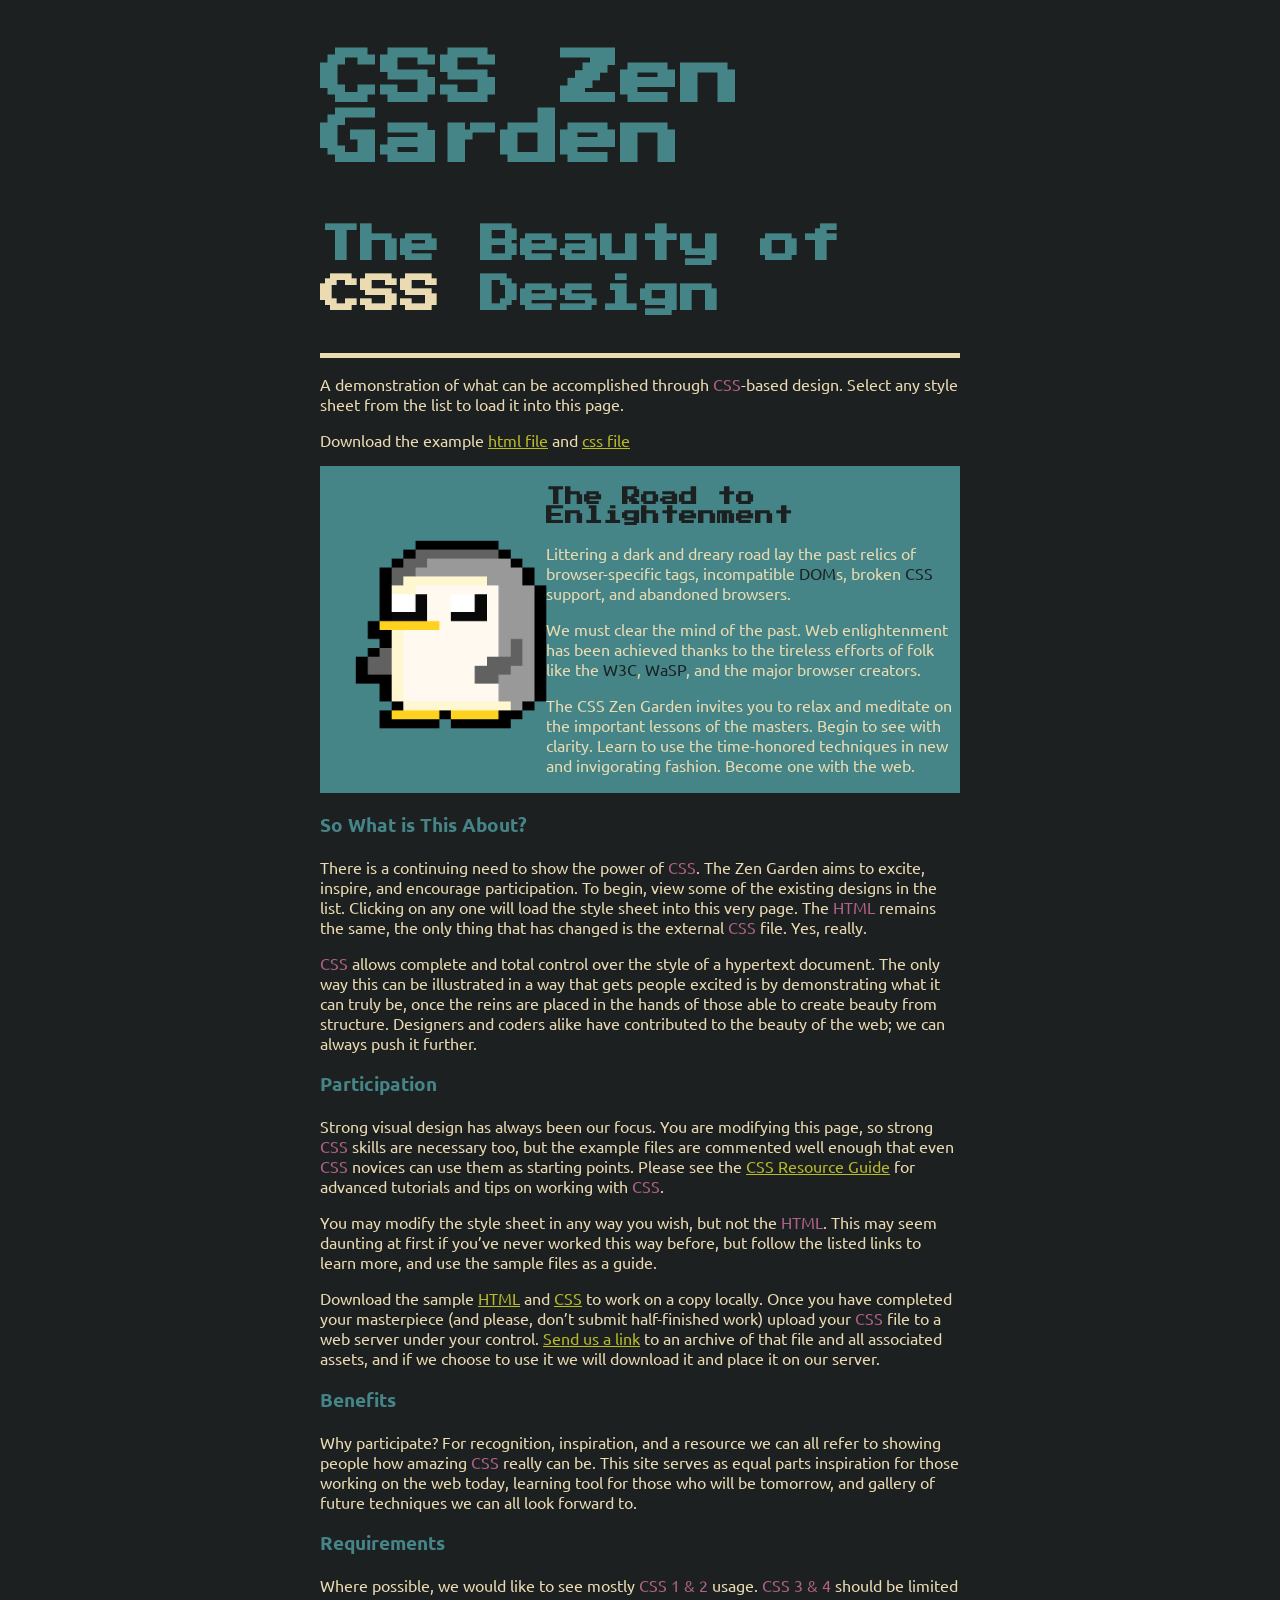
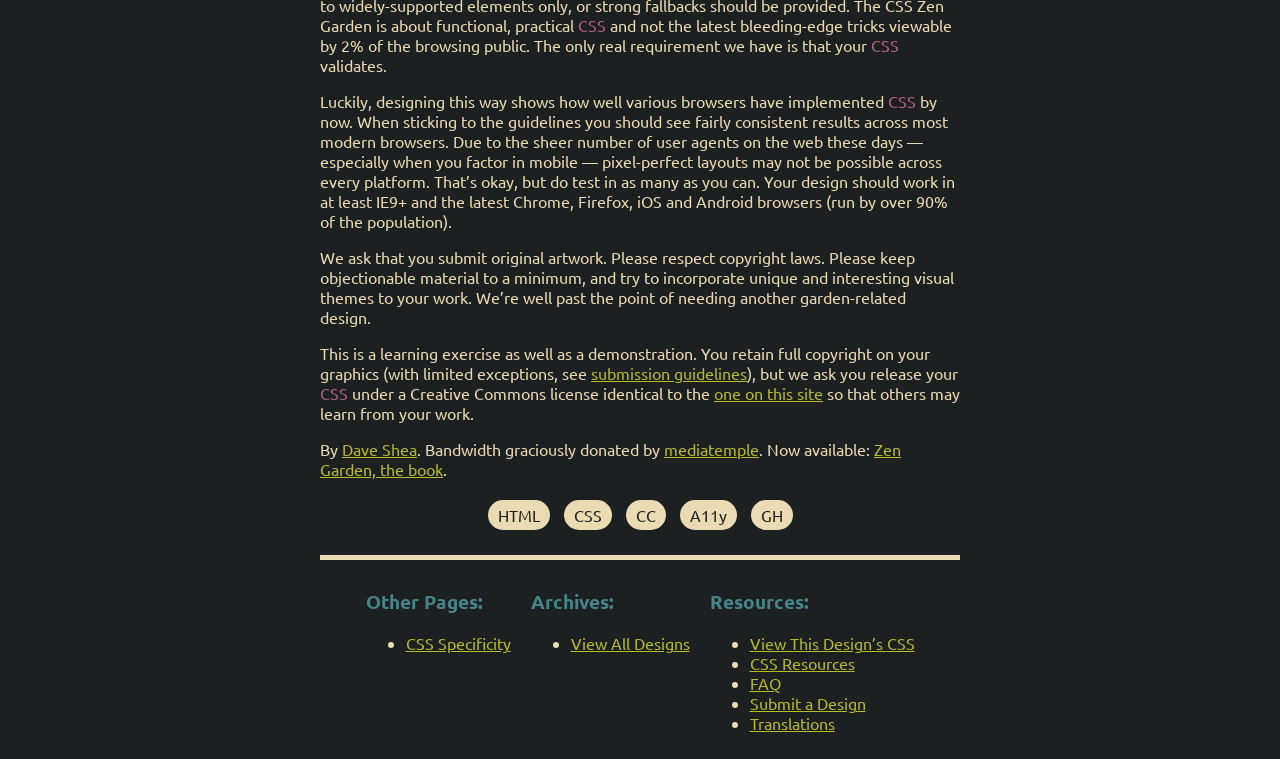
<file: www/index.html>
<!DOCTYPE html>
<html lang="en">
<head>
	<meta charset="utf-8">
	<title>CSS Zen Garden: The Beauty of CSS Design</title>

	<link rel="stylesheet" media="screen" href="style.css?v=28june2023">
	<link rel="alternate" type="application/rss+xml" title="RSS" href="http://www.csszengarden.com/zengarden.xml">

	<meta name="viewport" content="width=device-width, initial-scale=1.0">
	<meta name="author" content="Dave Shea">
	<meta name="description" content="A demonstration of what can be accomplished visually through CSS-based design.">
	<meta name="robots" content="all">
</head>

<body id="css-zen-garden">
<div class="page-wrapper">

	<section class="intro" id="zen-intro">
		<header role="banner">
			<h1>CSS Zen Garden</h1>
			<h2>The Beauty of <abbr title="Cascading Style Sheets">CSS</abbr> Design</h2>
		</header>

		<div class="section-content summary" id="zen-summary" role="article">
			<p>A demonstration of what can be accomplished through <abbr title="Cascading Style Sheets">CSS</abbr>-based design. Select any style sheet from the list to load it into this page.</p>
			<p>Download the example <a href="index.html" title="This page's source HTML code, not to be modified.">html file</a> and <a href="style.css" title="This page's sample CSS, the file you may modify.">css file</a></p>
		</div>

		<div class="section-content preamble" id="zen-preamble" role="article">
			<h3>The Road to Enlightenment</h3>
			<p>Littering a dark and dreary road lay the past relics of browser-specific tags, incompatible <abbr title="Document Object Model">DOM</abbr>s, broken <abbr title="Cascading Style Sheets">CSS</abbr> support, and abandoned browsers.</p>
			<p>We must clear the mind of the past. Web enlightenment has been achieved thanks to the tireless efforts of folk like the <abbr title="World Wide Web Consortium">W3C</abbr>, <abbr title="Web Standards Project">WaSP</abbr>, and the major browser creators.</p>
			<p>The CSS Zen Garden invites you to relax and meditate on the important lessons of the masters. Begin to see with clarity. Learn to use the time-honored techniques in new and invigorating fashion. Become one with the web.</p>
		</div>
	</section>

	<section class="main supporting" id="zen-supporting" role="main">
		<div class="section-content explanation" id="zen-explanation" role="article">
			<h3>So What is This About?</h3>
			<p>There is a continuing need to show the power of <abbr title="Cascading Style Sheets">CSS</abbr>. The Zen Garden aims to excite, inspire, and encourage participation. To begin, view some of the existing designs in the list. Clicking on any one will load the style sheet into this very page. The <abbr title="HyperText Markup Language">HTML</abbr> remains the same, the only thing that has changed is the external <abbr title="Cascading Style Sheets">CSS</abbr> file. Yes, really.</p>
			<p><abbr title="Cascading Style Sheets">CSS</abbr> allows complete and total control over the style of a hypertext document. The only way this can be illustrated in a way that gets people excited is by demonstrating what it can truly be, once the reins are placed in the hands of those able to create beauty from structure. Designers and coders alike have contributed to the beauty of the web; we can always push it further.</p>
		</div>

		<div class="section-content participation" id="zen-participation" role="article">
			<h3>Participation</h3>
			<p>Strong visual design has always been our focus. You are modifying this page, so strong <abbr title="Cascading Style Sheets">CSS</abbr> skills are necessary too, but the example files are commented well enough that even <abbr title="Cascading Style Sheets">CSS</abbr> novices can use them as starting points. Please see the <a href="http://www.mezzoblue.com/zengarden/resources/" title="A listing of CSS-related resources"><abbr title="Cascading Style Sheets">CSS</abbr> Resource Guide</a> for advanced tutorials and tips on working with <abbr title="Cascading Style Sheets">CSS</abbr>.</p>
			<p>You may modify the style sheet in any way you wish, but not the <abbr title="HyperText Markup Language">HTML</abbr>. This may seem daunting at first if you&#8217;ve never worked this way before, but follow the listed links to learn more, and use the sample files as a guide.</p>
			<p>Download the sample <a href="index.html" title="This page's source HTML code, not to be modified.">HTML</a> and <a href="style.css" title="This page's sample CSS, the file you may modify.">CSS</a> to work on a copy locally. Once you have completed your masterpiece (and please, don&#8217;t submit half-finished work) upload your <abbr title="Cascading Style Sheets">CSS</abbr> file to a web server under your control. <a href="http://www.mezzoblue.com/zengarden/submit/" title="Use the contact form to send us your CSS file">Send us a link</a> to an archive of that file and all associated assets, and if we choose to use it we will download it and place it on our server.</p>
		</div>

		<div class="section-content benefits" id="zen-benefits" role="article">
			<h3>Benefits</h3>
			<p>Why participate? For recognition, inspiration, and a resource we can all refer to showing people how amazing <abbr title="Cascading Style Sheets">CSS</abbr> really can be. This site serves as equal parts inspiration for those working on the web today, learning tool for those who will be tomorrow, and gallery of future techniques we can all look forward to.</p>
		</div>

		<div class="section-content requirements" id="zen-requirements" role="article">
			<h3>Requirements</h3>
			<p>Where possible, we would like to see mostly <abbr title="Cascading Style Sheets, levels 1 and 2">CSS 1 &amp; 2</abbr> usage. <abbr title="Cascading Style Sheets, levels 3 and 4">CSS 3 &amp; 4</abbr> should be limited to widely-supported elements only, or strong fallbacks should be provided. The CSS Zen Garden is about functional, practical <abbr title="Cascading Style Sheets">CSS</abbr> and not the latest bleeding-edge tricks viewable by 2% of the browsing public. The only real requirement we have is that your <abbr title="Cascading Style Sheets">CSS</abbr> validates.</p>
			<p>Luckily, designing this way shows how well various browsers have implemented <abbr title="Cascading Style Sheets">CSS</abbr> by now. When sticking to the guidelines you should see fairly consistent results across most modern browsers. Due to the sheer number of user agents on the web these days &#8212; especially when you factor in mobile &#8212; pixel-perfect layouts may not be possible across every platform. That&#8217;s okay, but do test in as many as you can. Your design should work in at least IE9+ and the latest Chrome, Firefox, iOS and Android browsers (run by over 90% of the population).</p>
			<p>We ask that you submit original artwork. Please respect copyright laws. Please keep objectionable material to a minimum, and try to incorporate unique and interesting visual themes to your work. We&#8217;re well past the point of needing another garden-related design.</p>
			<p>This is a learning exercise as well as a demonstration. You retain full copyright on your graphics (with limited exceptions, see <a href="http://www.mezzoblue.com/zengarden/submit/guidelines/">submission guidelines</a>), but we ask you release your <abbr title="Cascading Style Sheets">CSS</abbr> under a Creative Commons license identical to the <a href="http://creativecommons.org/licenses/by-nc-sa/3.0/" title="View the Zen Garden's license information.">one on this site</a> so that others may learn from your work.</p>
			<p role="contentinfo">By <a href="http://www.mezzoblue.com/">Dave Shea</a>. Bandwidth graciously donated by <a href="http://www.mediatemple.net/">mediatemple</a>. Now available: <a href="http://www.amazon.com/exec/obidos/ASIN/0321303474/mezzoblue-20/">Zen Garden, the book</a>.</p>
		</div>

		<footer>
			<a href="http://validator.w3.org/check/referer" title="Check the validity of this site&#8217;s HTML" class="zen-validate-html">HTML</a>
			<a href="http://jigsaw.w3.org/css-validator/check/referer" title="Check the validity of this site&#8217;s CSS" class="zen-validate-css">CSS</a>
			<a href="http://creativecommons.org/licenses/by-nc-sa/3.0/" title="View the Creative Commons license of this site: Attribution-NonCommercial-ShareAlike." class="zen-license">CC</a>
			<a href="http://mezzoblue.com/zengarden/faq/#aaa" title="Read about the accessibility of this site" class="zen-accessibility">A11y</a>
			<a href="https://github.com/mezzoblue/csszengarden.com" title="Fork this site on Github" class="zen-github">GH</a>
		</footer>

	</section>


	<aside class="sidebar" role="complementary">
		<div class="wrapper">

			<div class="sidebar-content other-pages" id="other-pages">
				<h3 class="archives">Other Pages:</h3>
				<nav role="navigation">
					<ul>
						<li class="next">
							<a href="specificity.html">
								CSS Specificity
							</a>
						</li>
					</ul>
				</nav>
			</div>

			<div class="sidebar-content design-archives" id="design-archives">
				<h3 class="archives">Archives:</h3>
				<nav role="navigation">
					<ul>
						<li class="viewall">
							<a href="http://www.mezzoblue.com/zengarden/alldesigns/" title="View every submission to the Zen Garden.">
								View All Designs
							</a>
						</li>
					</ul>
				</nav>
			</div>

			<div class="sidebar-content zen-resources" id="zen-resources">
				<h3 class="resources">Resources:</h3>
				<ul>
					<li class="view-css">
						<a href="style.css" title="View the source CSS file of the currently-viewed design.">
							View This Design&#8217;s <abbr title="Cascading Style Sheets">CSS</abbr>						</a>
					</li>
					<li class="css-resources">
						<a href="http://www.mezzoblue.com/zengarden/resources/" title="Links to great sites with information on using CSS.">
							<abbr title="Cascading Style Sheets">CSS</abbr> Resources
						</a>
					</li>
					<li class="zen-faq">
						<a href="http://www.mezzoblue.com/zengarden/faq/" title="A list of Frequently Asked Questions about the Zen Garden.">
							<abbr title="Frequently Asked Questions">FAQ</abbr>
						</a>
					</li>
					<li class="zen-submit">
						<a href="http://www.mezzoblue.com/zengarden/submit/" title="Send in your own CSS file.">
							Submit a Design
						</a>
					</li>
					<li class="zen-translations">
						<a href="http://www.mezzoblue.com/zengarden/translations/" title="View translated versions of this page.">
							Translations
						</a>
					</li>
				</ul>
			</div>
		</div>
	</aside>

</div>

</body>
</html>
</file>
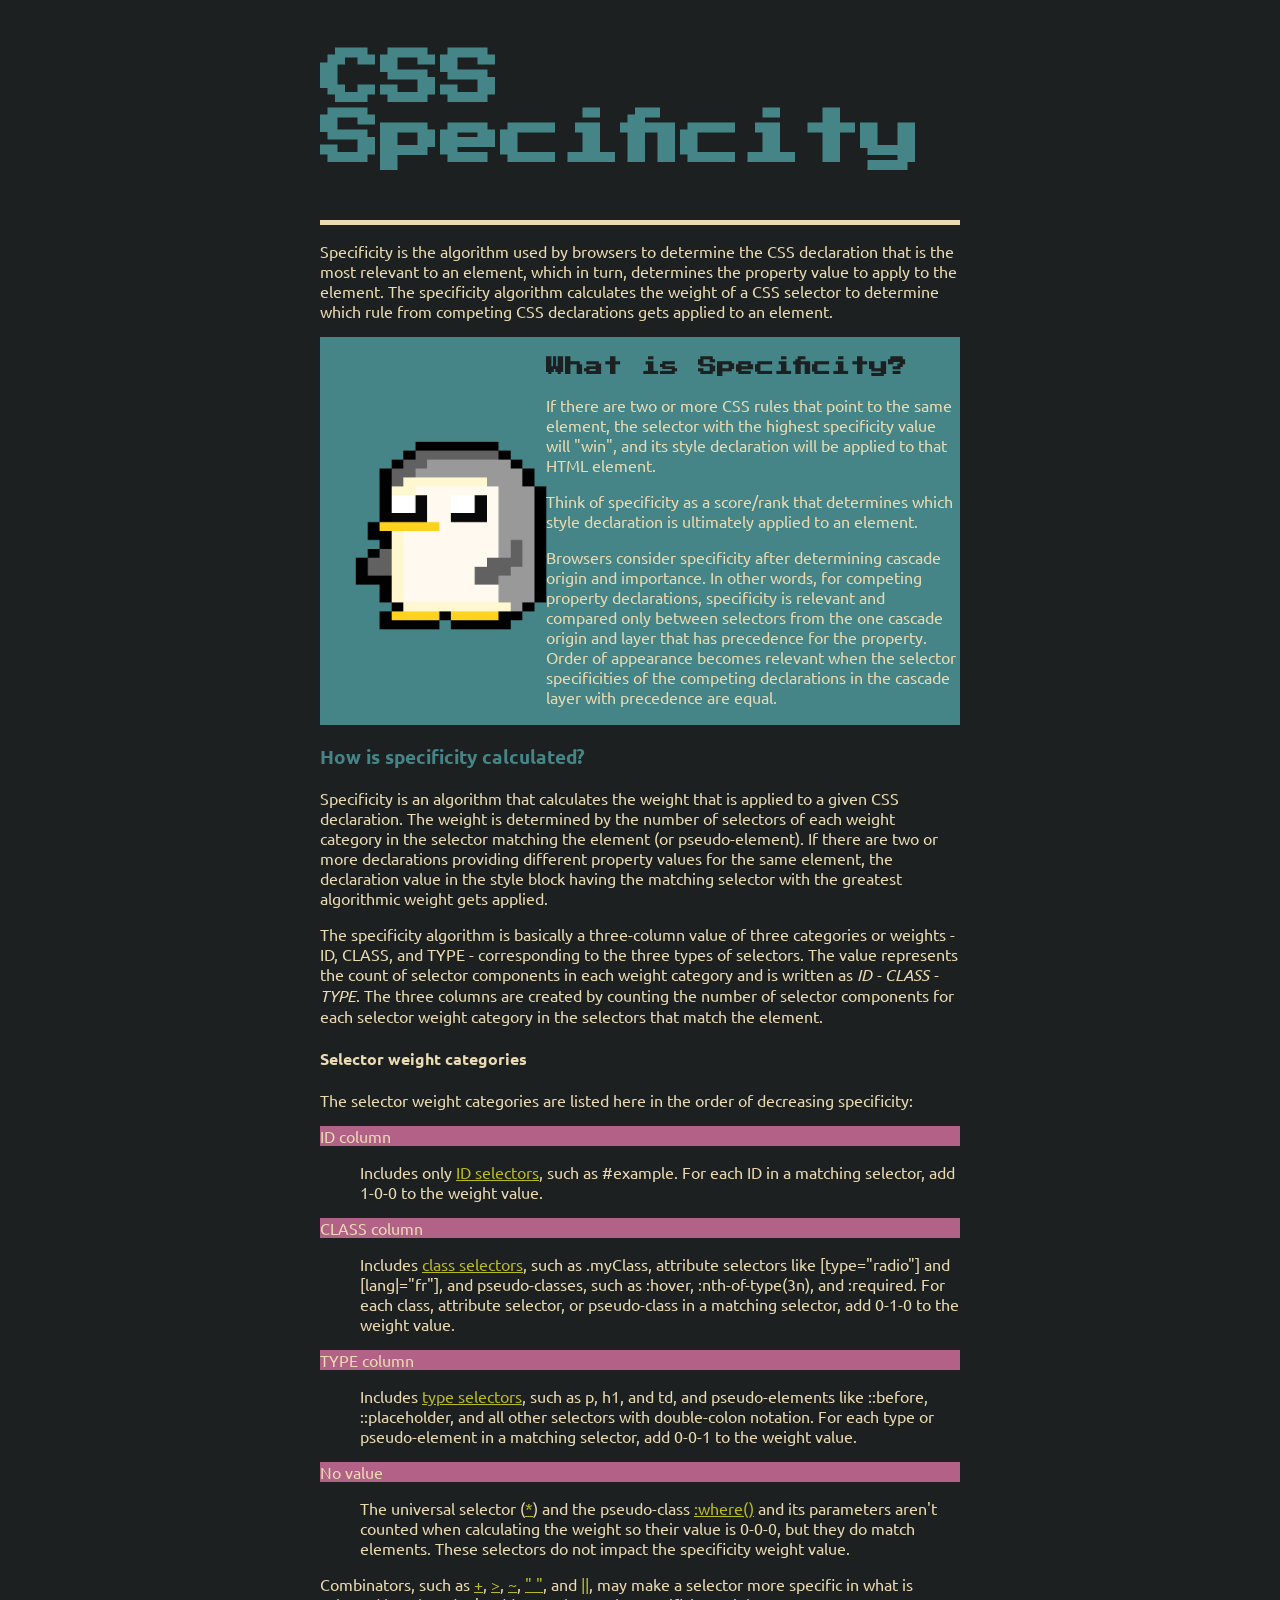
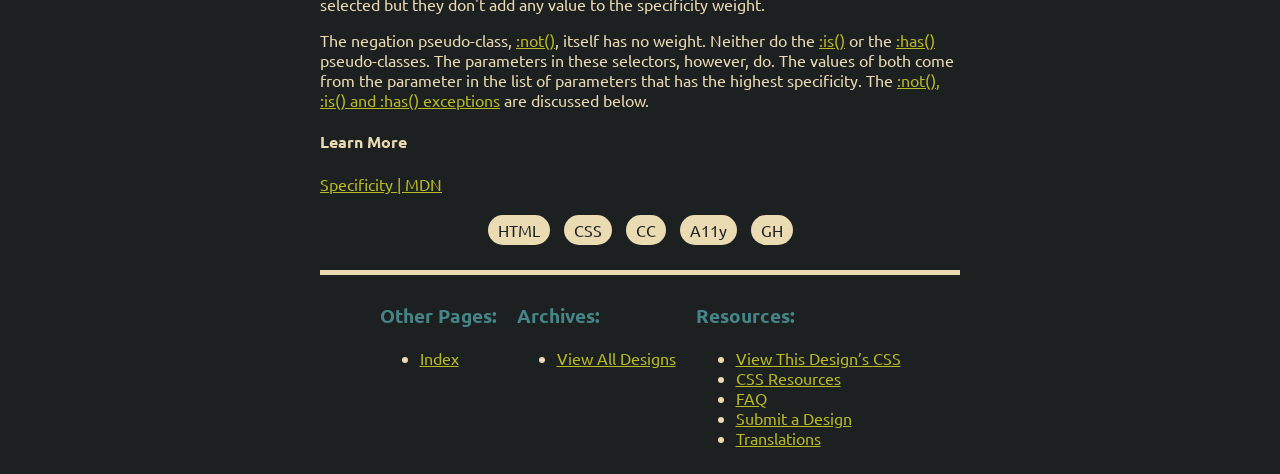
<file: www/specificity.html>
<!DOCTYPE html>
<html lang="en">
<head>
	<meta charset="utf-8">
	<title>CSS Specificity: The Beauty of CSS Design</title>

	<link rel="stylesheet" media="screen" href="style.css?v=28june2023">

	<meta name="viewport" content="width=device-width, initial-scale=1.0">
	<meta name="author" content="Saac Sornchai">
	<meta name="description" content="A demonstration of what can be accomplished visually through CSS-based design.">
	<meta name="robots" content="all">
</head>

<body id="css-specificity">
<div class="page-wrapper">

	<section class="intro" id="specificity-intro">
		<header role="banner">
			<h1>CSS Specificity</h1>
		</header>

		<div class="summary" id="specificity-summary" role="article">
			<p>Specificity is the algorithm used by browsers to determine the CSS declaration that is the most relevant to an element, which in turn, determines the property value to apply to the element. The specificity algorithm calculates the weight of a CSS selector to determine which rule from competing CSS declarations gets applied to an element.</p>
		</div>

		<div class="preamble" id="specificity-preamble" role="article">
			<h3>What is Specificity?</h3>
			<p>If there are two or more CSS rules that point to the same element, the selector with the highest specificity value will "win", and its style declaration will be applied to that HTML element.</p>
			<p>Think of specificity as a score/rank that determines which style declaration is ultimately applied to an element.</p>
			<p>Browsers consider specificity after determining cascade origin and importance. In other words, for competing property declarations, specificity is relevant and compared only between selectors from the one cascade origin and layer that has precedence for the property. Order of appearance becomes relevant when the selector specificities of the competing declarations in the cascade layer with precedence are equal.</p>
		</div>
	</section>

	<section class="main supporting" id="specificity-content" role="main">
		<div class="section-content explanation" id="specificity-explanation" role="article">
			<h3>How is specificity calculated?</h3>
			<p>Specificity is an algorithm that calculates the weight that is applied to a given CSS declaration. The weight is determined by the number of selectors of each weight category in the selector matching the element (or pseudo-element). If there are two or more declarations providing different property values for the same element, the declaration value in the style block having the matching selector with the greatest algorithmic weight gets applied.</p>
			<p>The specificity algorithm is basically a three-column value of three categories or weights - ID, CLASS, and TYPE - corresponding to the three types of selectors. The value represents the count of selector components in each weight category and is written as <em>ID - CLASS - TYPE</em>. The three columns are created by counting the number of selector components for each selector weight category in the selectors that match the element.</p>
		</div>

		<div class="section-content selector-weight" id="selector-weight-categories" role="article">
			<h4>Selector weight categories</h4>
			<p>The selector weight categories are listed here in the order of decreasing specificity:</p>
			
			<dl>
				<dt id="id_column">ID column</dt>
				<dd>
					<p>Includes only <a href="#ID_selectors">ID selectors</a>, such as <code>#example</code>. For each ID in a matching selector, add 1-0-0 to the weight value.</p>
				</dd>
				<dt id="class_column">CLASS column</dt>
				<dd>
					<p>Includes <a href="#Class_selectors">class selectors</a>, such as <code>.myClass</code>, attribute selectors like <code>[type="radio"]</code> and <code>[lang|="fr"]</code>, and pseudo-classes, such as <code>:hover</code>, <code>:nth-of-type(3n)</code>, and <code>:required</code>. For each class, attribute selector, or pseudo-class in a matching selector, add 0-1-0 to the weight value.</p>
				</dd>
				<dt id="type_column">TYPE column</dt>
				<dd>
					<p>Includes <a href="#Type_selectors">type selectors</a>, such as <code>p</code>, <code>h1</code>, and <code>td</code>, and pseudo-elements like <code>::before</code>, <code>::placeholder</code>, and all other selectors with double-colon notation. For each type or pseudo-element in a matching selector, add 0-0-1 to the weight value.</p>
				</dd>
				<dt id="no_value">No value</dt>
				<dd>
					<p>The universal selector (<a href="#Universal_selectors"><code>*</code></a>) and the pseudo-class <a href="#where"><code>:where()</code></a> and its parameters aren't counted when calculating the weight so their value is 0-0-0, but they do match elements. These selectors do not impact the specificity weight value.</p>
				</dd>
			</dl>
			
			<p>Combinators, such as <a href="#Adjacent_sibling_combinator"><code>+</code></a>, <a href="#Child_combinator"><code>&gt;</code></a>, <a href="#General_sibling_combinator"><code>~</code></a>, <a href="#Descendant_combinator">" "</a>, and <a href="#Column_combinator"><code>||</code></a>, may make a selector more specific in what is selected but they don't add any value to the specificity weight.</p>
			
			<p>The negation pseudo-class, <a href="#not"><code>:not()</code></a>, itself has no weight. Neither do the <a href="#is"><code>:is()</code></a> or the <a href="#has"><code>:has()</code></a> pseudo-classes. The parameters in these selectors, however, do. The values of both come from the parameter in the list of parameters that has the highest specificity. The <a href="#the_is_not_and_has_exceptions"><code>:not()</code>, <code>:is()</code> and <code>:has()</code> exceptions</a> are discussed below.</p>
		</div>
		
		<div class="section-content learn-more" id="learn-more-specificity" role="article">
			<h4>Learn More</h4>
			<p><a href="https://developer.mozilla.org/en-US/docs/Web/CSS/Specificity">Specificity | MDN</a></p>
		</div>

		<footer>
			<a href="http://validator.w3.org/check/referer" title="Check the validity of this site&#8217;s HTML" class="zen-validate-html">HTML</a>
			<a href="http://jigsaw.w3.org/css-validator/check/referer" title="Check the validity of this site&#8217;s CSS" class="zen-validate-css">CSS</a>
			<a href="http://creativecommons.org/licenses/by-nc-sa/3.0/" title="View the Creative Commons license of this site: Attribution-NonCommercial-ShareAlike." class="zen-license">CC</a>
			<a href="http://mezzoblue.com/zengarden/faq/#aaa" title="Read about the accessibility of this site" class="zen-accessibility">A11y</a>
			<a href="https://github.com/mezzoblue/csszengarden.com" title="Fork this site on Github" class="zen-github">GH</a>
		</footer>

	</section>


	<aside class="sidebar" role="complementary">
		<div class="wrapper">

			<div class="sidebar-content other-pages" id="other-pages">
				<h3 class="archives">Other Pages:</h3>
				<nav role="navigation">
					<ul>
						<li class="next">
							<a href="index.html">
								Index
							</a>
						</li>
					</ul>
				</nav>
			</div>

			<div class="sidebar-content design-archives" id="design-archives">
				<h3 class="archives">Archives:</h3>
				<nav role="navigation">
					<ul>
						<li class="viewall">
							<a href="http://www.mezzoblue.com/zengarden/alldesigns/" title="View every submission to the Zen Garden.">
								View All Designs
							</a>
						</li>
					</ul>
				</nav>
			</div>

			<div class="sidebar-content zen-resources" id="zen-resources">
				<h3 class="resources">Resources:</h3>
				<ul>
					<li class="view-css">
						<a href="style.css" title="View the source CSS file of the currently-viewed design.">
							View This Design&#8217;s <abbr title="Cascading Style Sheets">CSS</abbr>						</a>
					</li>
					<li class="css-resources">
						<a href="http://www.mezzoblue.com/zengarden/resources/" title="Links to great sites with information on using CSS.">
							<abbr title="Cascading Style Sheets">CSS</abbr> Resources
						</a>
					</li>
					<li class="zen-faq">
						<a href="http://www.mezzoblue.com/zengarden/faq/" title="A list of Frequently Asked Questions about the Zen Garden.">
							<abbr title="Frequently Asked Questions">FAQ</abbr>
						</a>
					</li>
					<li class="zen-submit">
						<a href="http://www.mezzoblue.com/zengarden/submit/" title="Send in your own CSS file.">
							Submit a Design
						</a>
					</li>
					<li class="zen-translations">
						<a href="http://www.mezzoblue.com/zengarden/translations/" title="View translated versions of this page.">
							Translations
						</a>
					</li>
				</ul>
			</div>
		</div>
	</aside>


</div>

<!--

	These superfluous divs/spans were originally provided as catch-alls to add extra imagery.
	These days we have full ::before and ::after support, favour using those instead.
	These only remain for historical design compatibility. They might go away one day.
		
-->
<div class="extra1" role="presentation"></div><div class="extra2" role="presentation"></div><div class="extra3" role="presentation"></div>
<div class="extra4" role="presentation"></div><div class="extra5" role="presentation"></div><div class="extra6" role="presentation"></div>

</body>
</html>
</file>
<file: www/style.css>
/**
 * author: Nopnapat Norasri
 * ID: 6410450133
*/

@import url('https://fonts.googleapis.com/css2?family=Libre+Barcode+39+Text&family=Press+Start+2P&family=Ubuntu&display=swap');

* {
    font-family: 'Libre Barcode 39 Text', cursive;
    font-family: 'Press Start 2P', cursive;
    font-family: 'Ubuntu', sans-serif;
}

body {
    padding: 0px;
    margin: 0px;
    background: #1d2021;
    color: #ebdbb2;
}

/* big container */
.page-wrapper {
    margin-inline: 25%;
}

/* container 1 */
[role=banner] h1 {
    color: #458588;
}

/* section content summary */
.summary {
    border-top: 5px solid #ebdbb2;
}
.summary abbr {
    color: #b16286;
}

/* section content preamble */
.preamble {
    border: 2px solid #458588;
    background-color: #458588;
    background-image: url(penguin.png);
    background-size: 250px 250px;
    background-repeat: no-repeat;
    background-position: 10px;
    padding-left: 35%;
}
.preamble h3 {
    font-family: 'Press Start 2P', cursive;
    color: #1d2021;
}
.preamble abbr {
    color: #1d2021;
}

/* container 2 */
/* section content explanation */
.explanation abbr {
    color: #b16286;
}

/* section content participation */
.participation abbr {
    color: #b16286;
}
.participation p a abbr {
    color: #b8bb26;
}

/* section content benefits */
.benefits abbr {
    color: #b16286;
}

/* section content requirements */
.requirements abbr {
    color: #b16286;
}

dt {
    background-color: #b16286;
}

/* footer */
footer {
    text-align: center;
    padding-top: 10px;
    padding-bottom: 30px;
}

footer a {
    border-radius: 20px;
    background-color: #ebdbb2;
    text-decoration: none;
    padding-top: 5px;
    padding-bottom: 5px;
    padding-left: 10px;
    padding-right: 10px;
    margin: 5px;
}

footer a:hover {
    background-color: #928374;
}

footer a:link {
    color: #1d2021;
}

/* container 3 */
.wrapper {
    border-top: 5px solid #ebdbb2;
    display: flex;
    justify-content: center;
}

.sidebar-content {
    margin: 10px;
}

/* h1-h3 */
h1 {
    font-family: 'Press Start 2P', cursive;
    font-size: 60px;
    color: #ebdbb2;
}

h2 {
    font-family: 'Press Start 2P', cursive;
    font-size: 40px;
    color: #458588;
    line-height: 50px;
}

h3 {
    color: #458588;
}

/* abbr */
abbr {
    text-decoration: none;
    /* color: #b16286; */
}

h2 abbr {
    font-family: 'Press Start 2P', cursive;
    color: #ebdbb2;
}

/* a link */
a:link {
    color: #b8bb26;
}

a:visited {
    color: #b8bb26;
}

a:hover {
    color: #98971a;
}
</file>
